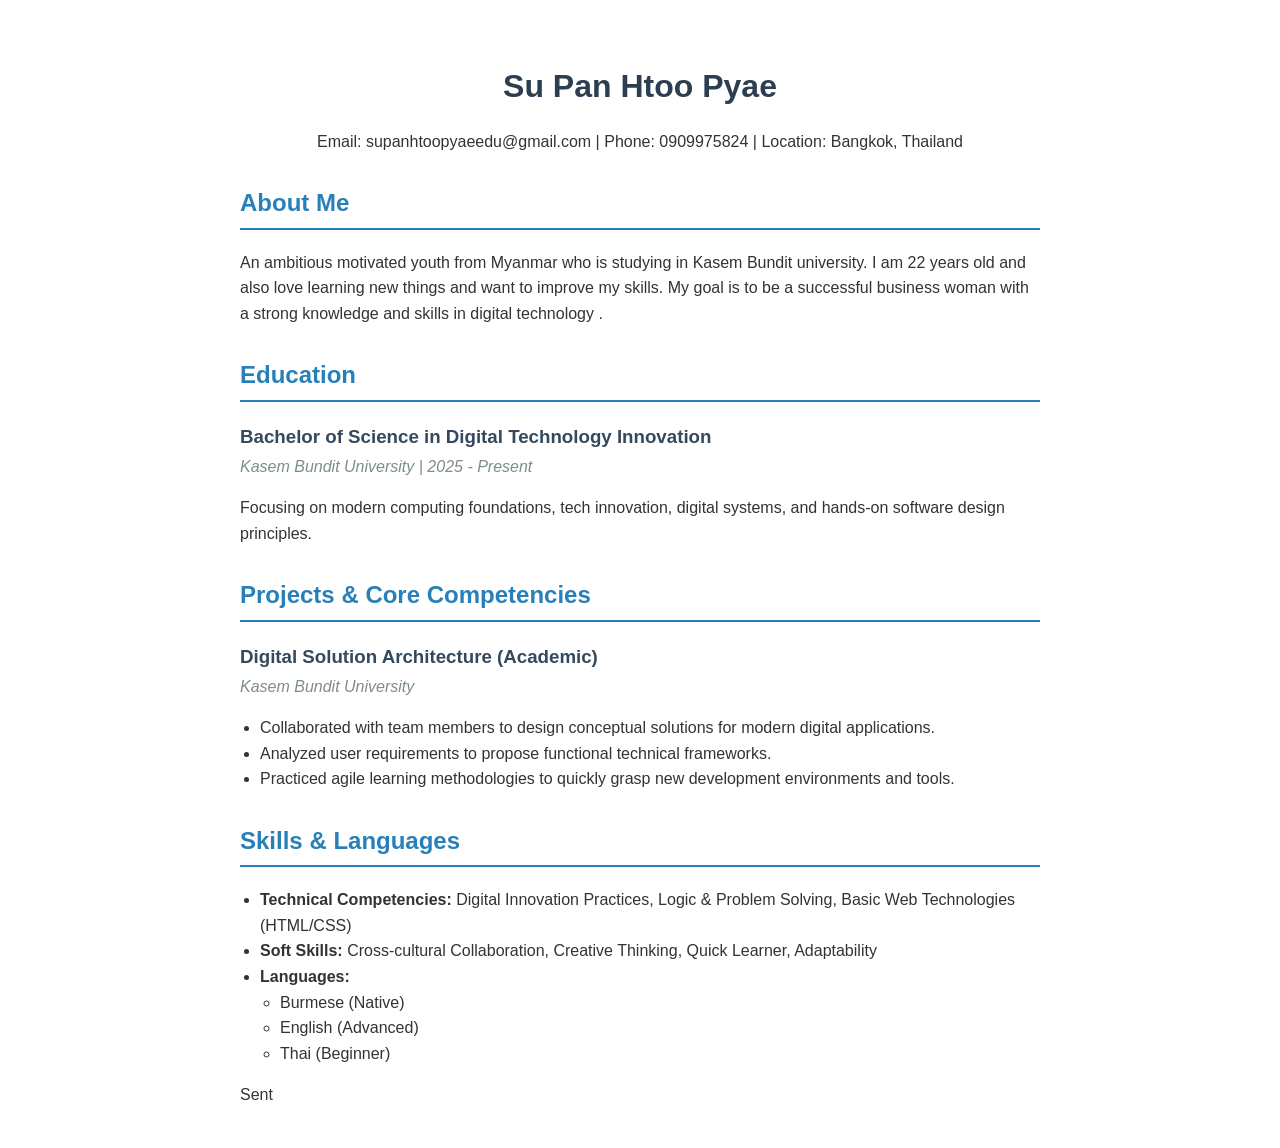
<file: index.html>
<!DOCTYPE html>
<html lang="en">
<head> 
    <link rel="manifest" href="manifest.json">
    <meta charset="UTF-8">
    <title>Su Pan Htoo Pyae - Resume</title>
    <style>
        body {
            font-family: Arial, sans-serif;
            line-height: 1.6;
            max-width: 800px;
            margin: 0 auto;
            padding: 40px;
            color: #333;
        }
        header {
            text-align: center;
            margin-bottom: 30px;
        }
        h1 {
            margin-bottom: 5px;
            color: #2c3e50;
        }
        h2 {
            color: #2980b9;
            border-bottom: 2px solid #2980b9;
            padding-bottom: 5px;
            margin-top: 30px;
        }
        h3 {
            margin-bottom: 2px;
            color: #34495e;
        }
        .meta-info {
            font-style: italic;
            color: #7f8c8d;
            margin-top: 0;
        }
        ul {
            padding-left: 20px;
        }
    </style>
</head><link rel="manifest" href="manifest.json">
<script>
  if ('serviceWorker' in navigator) {
    navigator.serviceWorker.register('pwabuilder-sw.js');
  }
</script>
<body>

    <!-- Header Section -->
    <header>
        <h1>Su Pan Htoo Pyae</h1>
        <p>Email: supanhtoopyaeedu@gmail.com | Phone: 0909975824 | Location: Bangkok, Thailand</p>
    </header>

    <!-- Professional Summary -->
    <section>
        <h2>About Me</h2>
        <p>An ambitious motivated youth from Myanmar who is studying in Kasem Bundit university. I am 22 years old and also love learning new things and want to improve my skills. My goal is to be a successful business woman with a strong knowledge and skills in digital technology .</p>
    </section>

    <!-- Education Section -->
    <section>
        <h2>Education</h2>
        <h3>Bachelor of Science in Digital Technology Innovation</h3>
        <p class="meta-info">Kasem Bundit University | 2025 - Present</p>
        <p>Focusing on modern computing foundations, tech innovation, digital systems, and hands-on software design principles.</p>
    </section>

    <!-- Academic Projects / Experience -->
    <section>
        <h2>Projects & Core Competencies</h2>
        <h3>Digital Solution Architecture (Academic)</h3>
        <p class="meta-info">Kasem Bundit University</p>
        <ul>
            <li>Collaborated with team members to design conceptual solutions for modern digital applications.</li>
            <li>Analyzed user requirements to propose functional technical frameworks.</li>
            <li>Practiced agile learning methodologies to quickly grasp new development environments and tools.</li>
        </ul>
    </section>

    <!-- Skills Section -->
    <section>
        <h2>Skills & Languages</h2>
        <ul>
            <li><strong>Technical Competencies:</strong> Digital Innovation Practices, Logic & Problem Solving, Basic Web Technologies (HTML/CSS)</li>
            <li><strong>Soft Skills:</strong> Cross-cultural Collaboration, Creative Thinking, Quick Learner, Adaptability</li>
            <li><strong>Languages:</strong>
                <ul>
                    <li>Burmese (Native)</li>
                    <li>English (Advanced)</li>
                    <li>Thai (Beginner)</li>
                </ul>
            </li>
        </ul>
    </section>

</body>
</html>
Sent
</file>
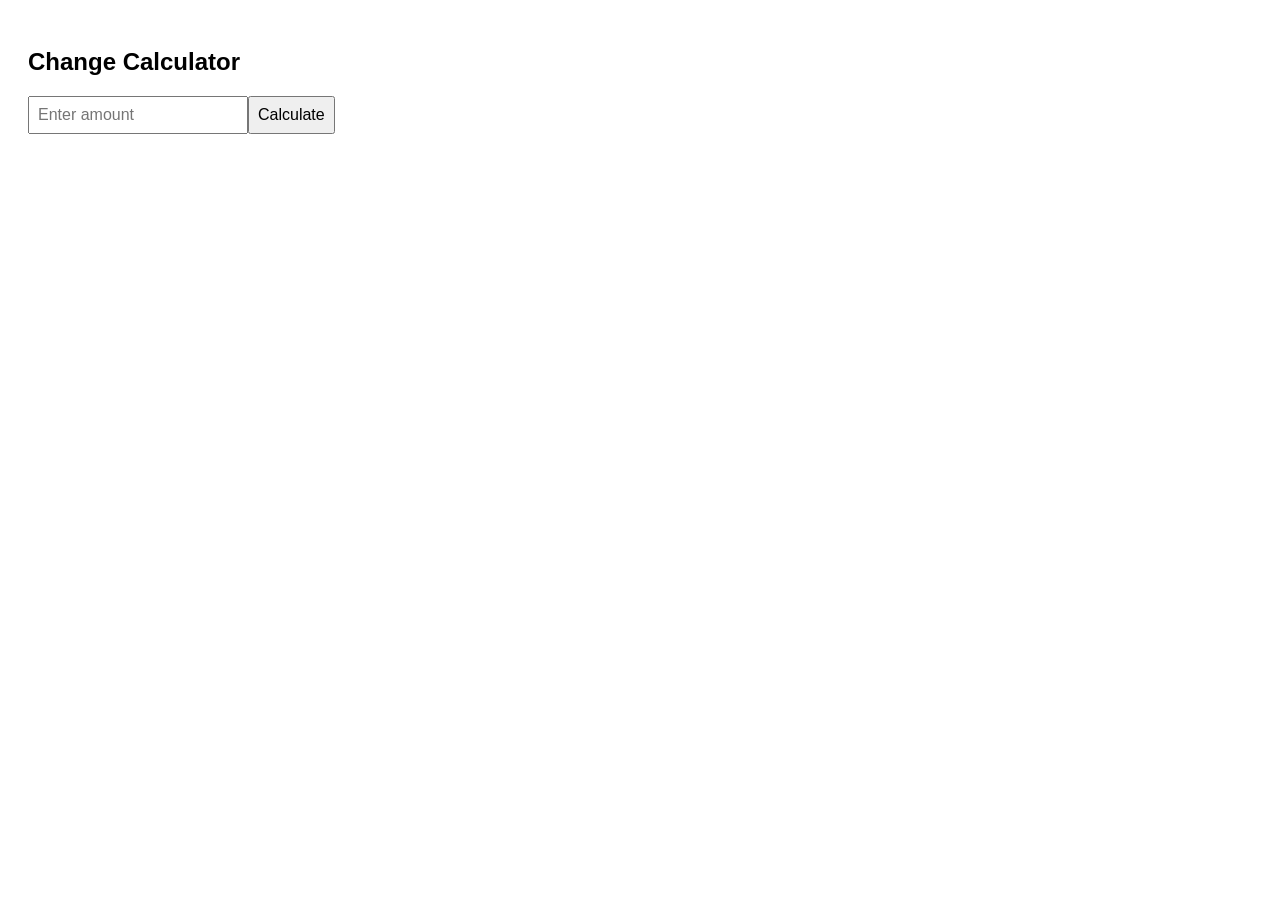
<file: Change.html>
<!DOCTYPE html><html><head><title>Change Calculator</title><style>body{font-family:sans-serif;padding:20px;max-width:400px}input,button{padding:8px;font-size:16px;margin-bottom:10px}table{width:100%;border-collapse:collapse}th,td{border:1px solid #ccc;padding:8px;text-align:left}</style></head><body><h2>Change Calculator</h2><input type="number" id="amt" placeholder="Enter amount"><button onclick="calc()">Calculate</button><div id="output"></div><script>function calc(){let amount=parseInt(document.getElementById("amt").value);if(isNaN(amount)||amount<0)return;const denoms=[["$1000 note",1000],["$500 note",500],["$100 note",100],["$50 note",50],["$20 note",20],["$10 coin",10],["$5 coin",5],["$2 coin",2],["$1 coin",1]];let table="<table><tr><th>Denomination</th><th>Count</th></tr>";for(let [name,val] of denoms){let count=Math.floor(amount/val);amount%=val;table+="<tr><td>"+name+"</td><td>"+count+"</td></tr>"}table+="</table>";document.getElementById("output").innerHTML=table}</script></body></html>
</file>
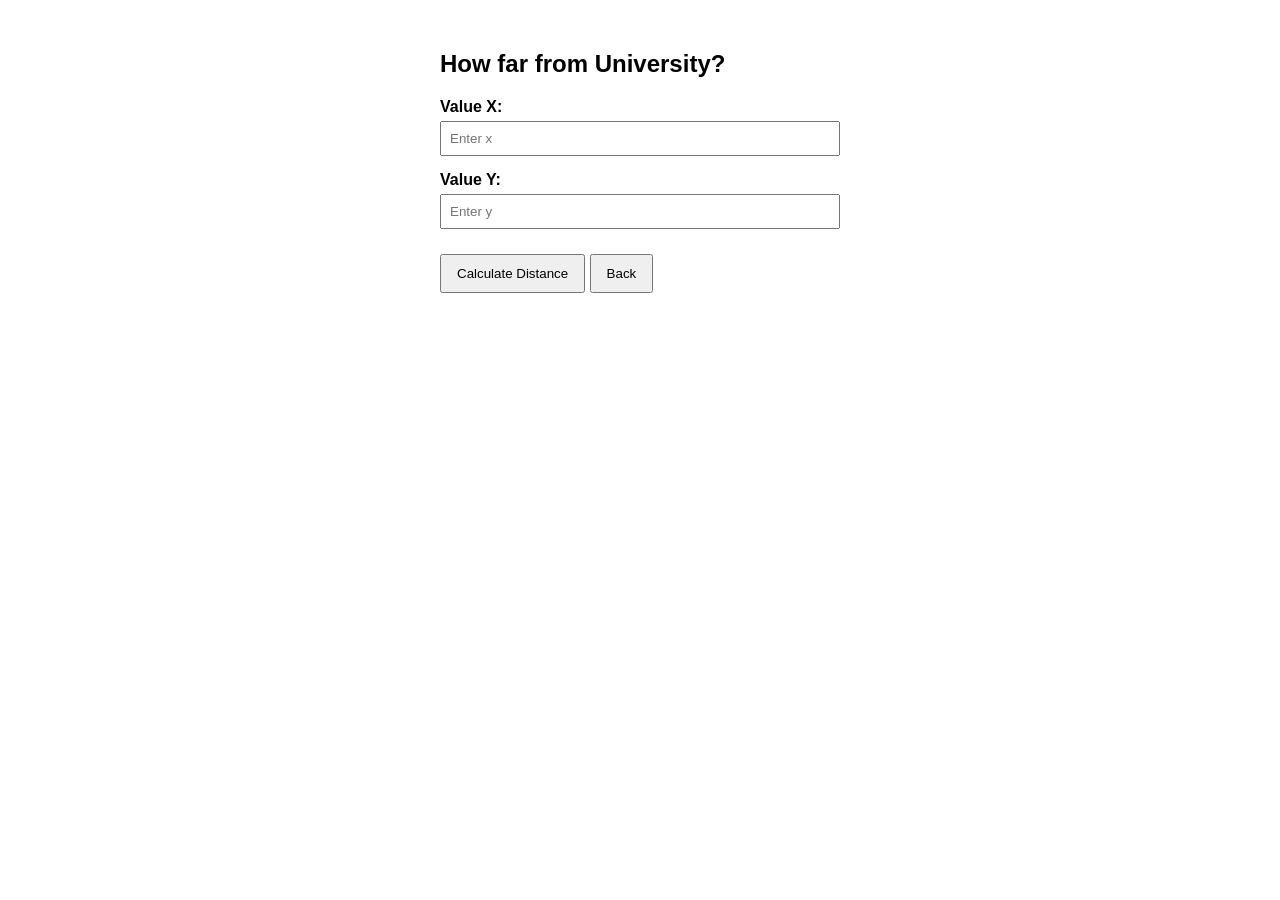
<file: distance.html>
<!DOCTYPE html>
<html lang="en">
<head>
<meta charset="UTF-8">
<meta name="viewport" content="width=device-width, initial-scale=1.0">
<title>How Far From University?</title>
<style>

        body {

            font-family: Arial, sans-serif;

            padding: 30px;

            max-width: 400px;

            margin: auto;

        }

        .form-group {

            margin-bottom: 15px;

        }

        label {

            display: block;

            margin-bottom: 5px;

            font-weight: bold;

        }

        input {

            width: 100%;

            padding: 8px;

            box-sizing: border-box;

        }

        button {

            padding: 10px 15px;

            margin-top: 10px;

            cursor: pointer;

        }

        #result {

            margin-top: 20px;

            font-size: 18px;

            font-weight: bold;

        }
</style>
</head>
<body>
<h2>How far from University?</h2>
<div class="form-group">
<label for="x">Value X:</label>
<input type="number" id="x" placeholder="Enter x">
</div>
<div class="form-group">
<label for="y">Value Y:</label>
<input type="number" id="y" placeholder="Enter y">
</div>
<button onclick="calculateDistance()">Calculate Distance</button>
<button onclick="history.back()">Back</button> <!-- Back button as mentioned in assignment -->
<div id="result"></div>
<script>

        function calculateDistance() {

            // Get inputs

            const x = parseFloat(document.getElementById('x').value);

            const y = parseFloat(document.getElementById('y').value);

            // Input Validation

            if (isNaN(x) || isNaN(y)) {

                document.getElementById('result').style.color = "red";

                document.getElementById('result').innerText = "Please enter valid numbers for both X and Y.";

                return;

            }

            // Formula: Distance = sqrt(x^2 + y^2)

            const distance = Math.sqrt(Math.pow(x, 2) + Math.pow(y, 2));

            // Display Result

            document.getElementById('result').style.color = "black";

            document.getElementById('result').innerText = "Distance: " + distance.toFixed(2);

        }
</script>
</body>
</html>
</file>
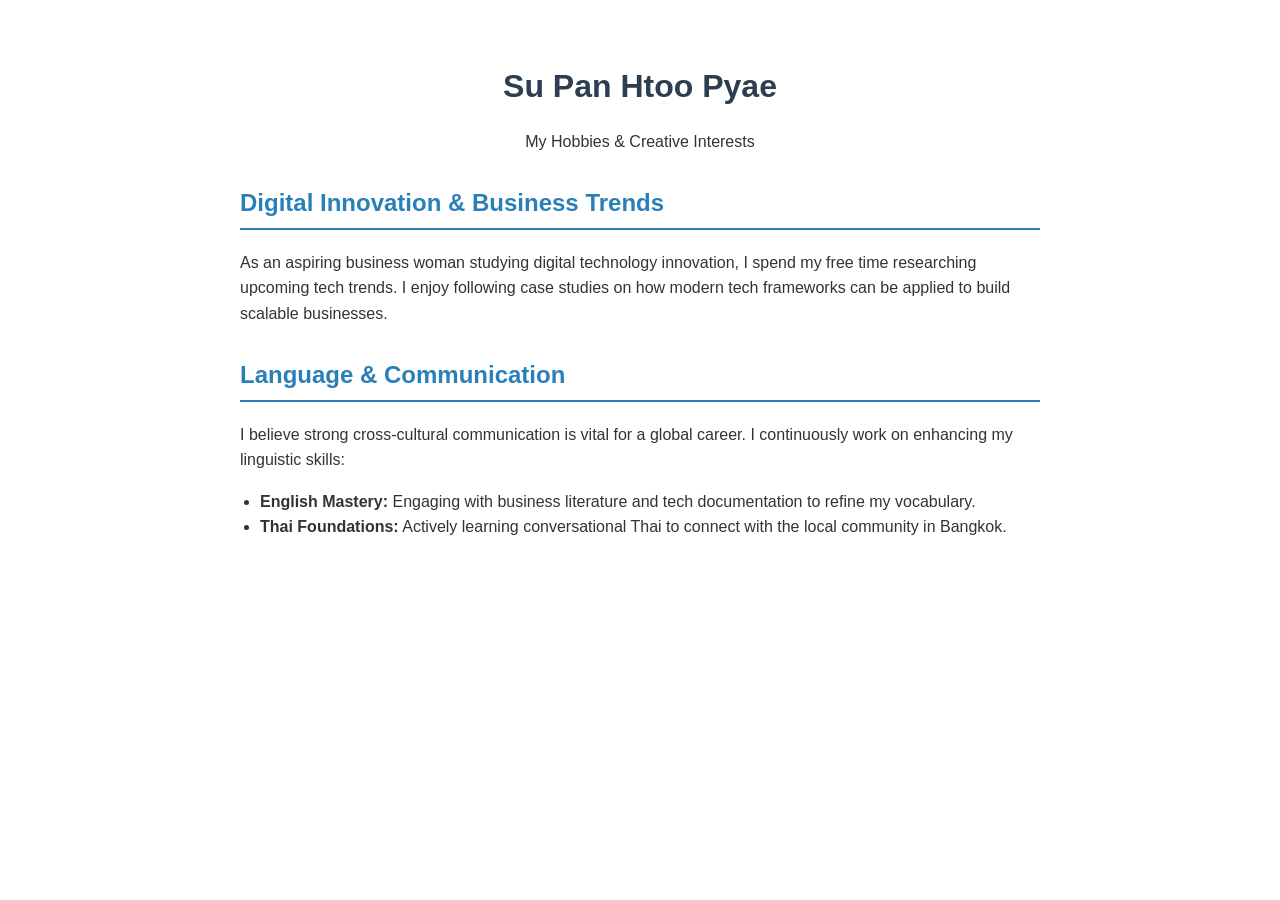
<file: hobby1 (1).html>
<!DOCTYPE html>
<html lang="en">
<head>
    <meta charset="UTF-8">
    <title>Su Pan Htoo Pyae - Hobbies</title>
    <!-- Links to your external style.css sheet -->
    <link rel="stylesheet" href="style.css">
</head>
<body>

    <!-- Header Section -->
    <header>
        <h1>Su Pan Htoo Pyae</h1>
        <p>My Hobbies & Creative Interests</p>
    </header>

    <!-- Hobby Section 1 -->
    <section>
        <h2>Digital Innovation & Business Trends</h2>
        <p>As an aspiring business woman studying digital technology innovation, I spend my free time researching upcoming tech trends. I enjoy following case studies on how modern tech frameworks can be applied to build scalable businesses.</p>
    </section>

    <!-- Hobby Section 2 -->
    <section>
        <h2>Language & Communication</h2>
        <p>I believe strong cross-cultural communication is vital for a global career. I continuously work on enhancing my linguistic skills:</p>
        <ul>
            <li><strong>English Mastery:</strong> Engaging with business literature and tech documentation to refine my vocabulary.</li>
            <li><strong>Thai Foundations:</strong> Actively learning conversational Thai to connect with the local community in Bangkok.</li>
        </ul>
    </section>

</body>
</html>
</file>
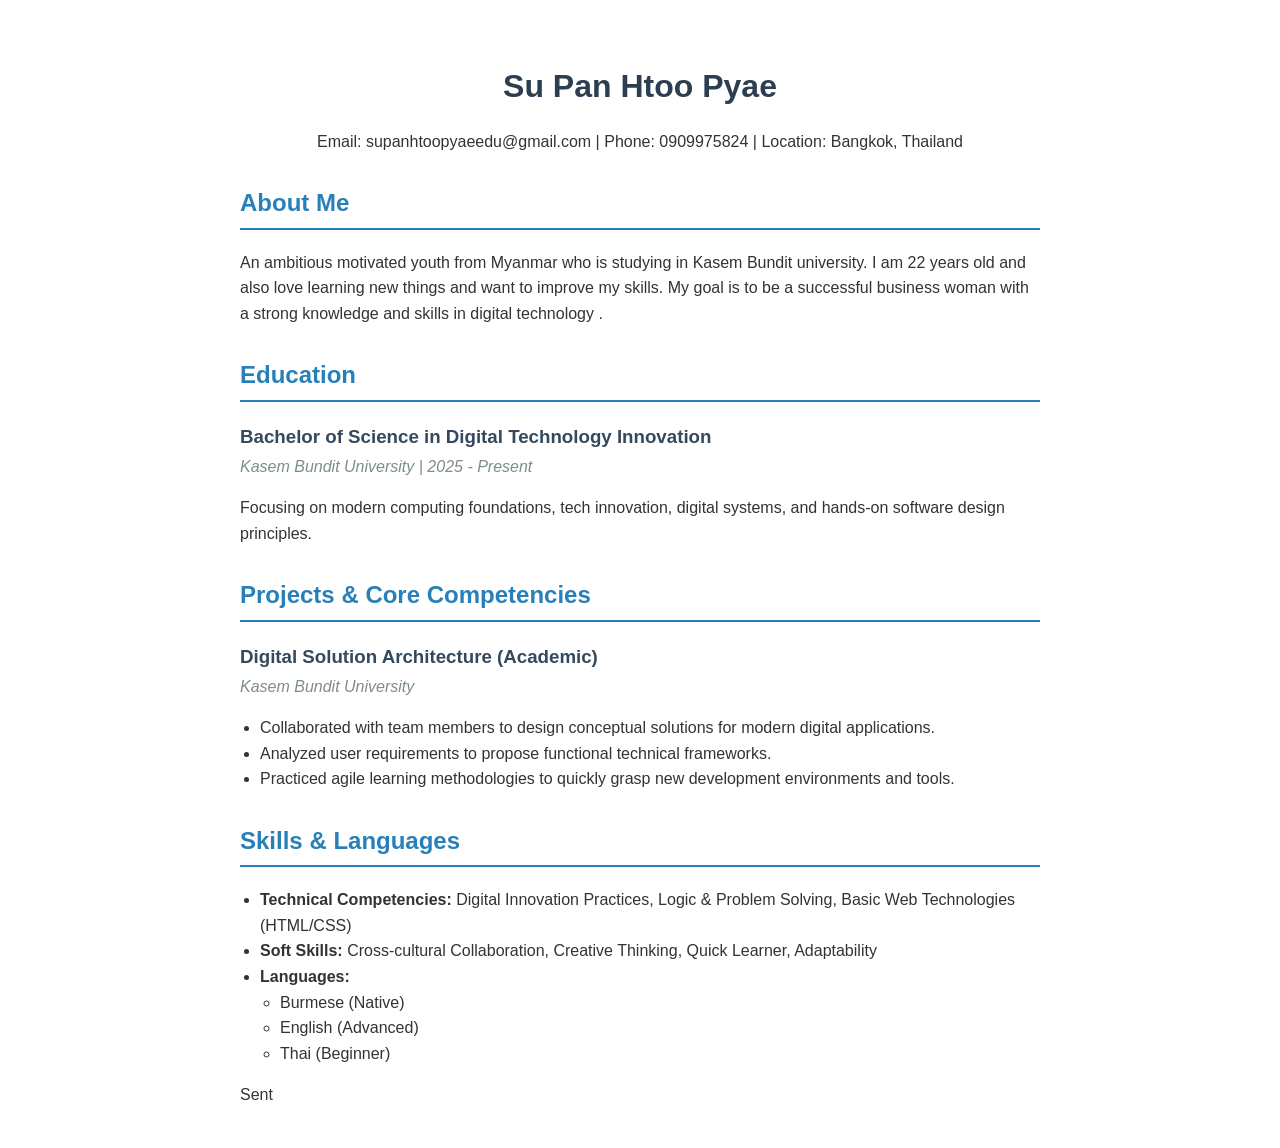
<file: index.[span_2](start_span)html 2.html>
<!DOCTYPE html>
<html lang="en">
<head>
    <meta charset="UTF-8">
    <title>Su Pan Htoo Pyae - Resume</title>
    <style>
        body {
            font-family: Arial, sans-serif;
            line-height: 1.6;
            max-width: 800px;
            margin: 0 auto;
            padding: 40px;
            color: #333;
        }
        header {
            text-align: center;
            margin-bottom: 30px;
        }
        h1 {
            margin-bottom: 5px;
            color: #2c3e50;
        }
        h2 {
            color: #2980b9;
            border-bottom: 2px solid #2980b9;
            padding-bottom: 5px;
            margin-top: 30px;
        }
        h3 {
            margin-bottom: 2px;
            color: #34495e;
        }
        .meta-info {
            font-style: italic;
            color: #7f8c8d;
            margin-top: 0;
        }
        ul {
            padding-left: 20px;
        }
    </style>
</head>
<body>

    <!-- Header Section -->
    <header>
        <h1>Su Pan Htoo Pyae</h1>
        <p>Email: supanhtoopyaeedu@gmail.com | Phone: 0909975824 | Location: Bangkok, Thailand</p>
    </header>

    <!-- Professional Summary -->
    <section>
        <h2>About Me</h2>
        <p>An ambitious motivated youth from Myanmar who is studying in Kasem Bundit university. I am 22 years old and also love learning new things and want to improve my skills. My goal is to be a successful business woman with a strong knowledge and skills in digital technology .</p>
    </section>

    <!-- Education Section -->
    <section>
        <h2>Education</h2>
        <h3>Bachelor of Science in Digital Technology Innovation</h3>
        <p class="meta-info">Kasem Bundit University | 2025 - Present</p>
        <p>Focusing on modern computing foundations, tech innovation, digital systems, and hands-on software design principles.</p>
    </section>

    <!-- Academic Projects / Experience -->
    <section>
        <h2>Projects & Core Competencies</h2>
        <h3>Digital Solution Architecture (Academic)</h3>
        <p class="meta-info">Kasem Bundit University</p>
        <ul>
            <li>Collaborated with team members to design conceptual solutions for modern digital applications.</li>
            <li>Analyzed user requirements to propose functional technical frameworks.</li>
            <li>Practiced agile learning methodologies to quickly grasp new development environments and tools.</li>
        </ul>
    </section>

    <!-- Skills Section -->
    <section>
        <h2>Skills & Languages</h2>
        <ul>
            <li><strong>Technical Competencies:</strong> Digital Innovation Practices, Logic & Problem Solving, Basic Web Technologies (HTML/CSS)</li>
            <li><strong>Soft Skills:</strong> Cross-cultural Collaboration, Creative Thinking, Quick Learner, Adaptability</li>
            <li><strong>Languages:</strong>
                <ul>
                    <li>Burmese (Native)</li>
                    <li>English (Advanced)</li>
                    <li>Thai (Beginner)</li>
                </ul>
            </li>
        </ul>
    </section>

</body>
</html>
Sent
</file>
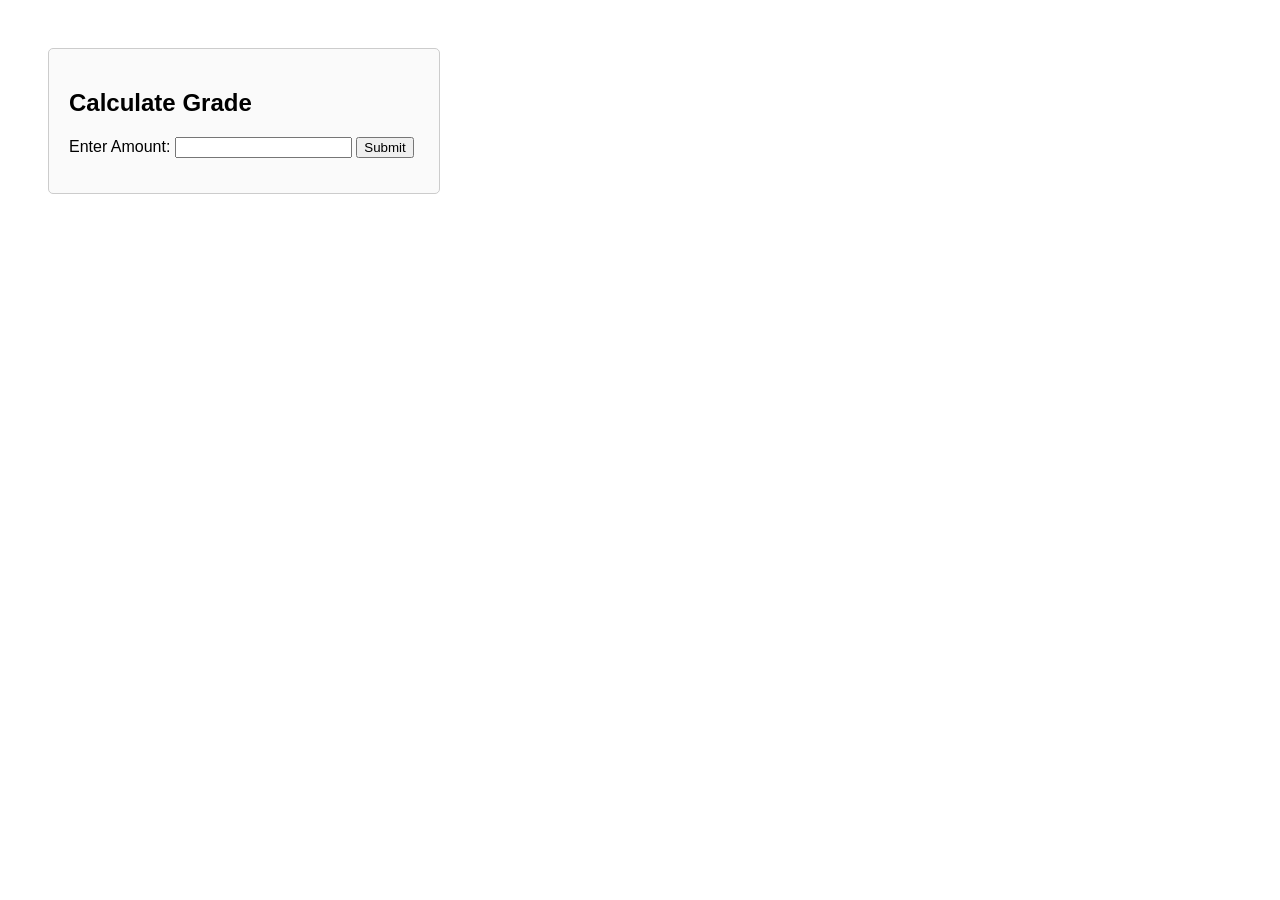
<file: indexx.html>
<!DOCTYPE html>
<html>
<head>
    <title>Grade Calculator</title>
    <style>
        body { font-family: sans-serif; padding: 40px; }
        .box { border: 1px solid #ccc; padding: 20px; width: 350px; background: #fafafa; border-radius: 5px; }
        #result { margin-top: 15px; font-weight: bold; }
    </style>
</head>
<body>

    <div class="box">
        <h2>Calculate Grade</h2>
        
        <label>Enter Amount: </label>
        <input type="number" id="myScore">
        <button onclick="checkMyGrade()">Submit</button>

        <div id="result"></div>
    </div>

    <script>
        function checkMyGrade() {
            var score = document.getElementById("myScore").value;
            var output = document.getElementById("result");

            var letter = "";
            if (score >= 80) {
                letter = "A";
            } else if (score >= 70) {
                letter = "B";
            } else if (score >= 60) {
                letter = "C";
            } else if (score >= 50) {
                letter = "D";
            } else {
                letter = "F";
            }

            output.innerHTML = "You got an " + letter;
        }
    </script>

</body>
</html>
</file>
<file: style.css>
body {
    font-family: Arial, sans-serif;
    line-height: 1.6;
    max-width: 800px;
    margin: 0 auto;
    padding: 40px;
    color: #333;
}
header {
    text-align: center;
    margin-bottom: 30px;
}
h1 {
    margin-bottom: 5px;
    color: #2c3e50;
}
h2 {
    color: #2980b9;
    border-bottom: 2px solid #2980b9;
    padding-bottom: 5px;
    margin-top: 30px;
}
h3 {
    margin-bottom: 2px;
    color: #34495e;
}
.meta-info {
    font-style: italic;
    color: #7f8c8d;
    margin-top: 0;
}
ul {
    padding-left: 20px;
}
</file>
